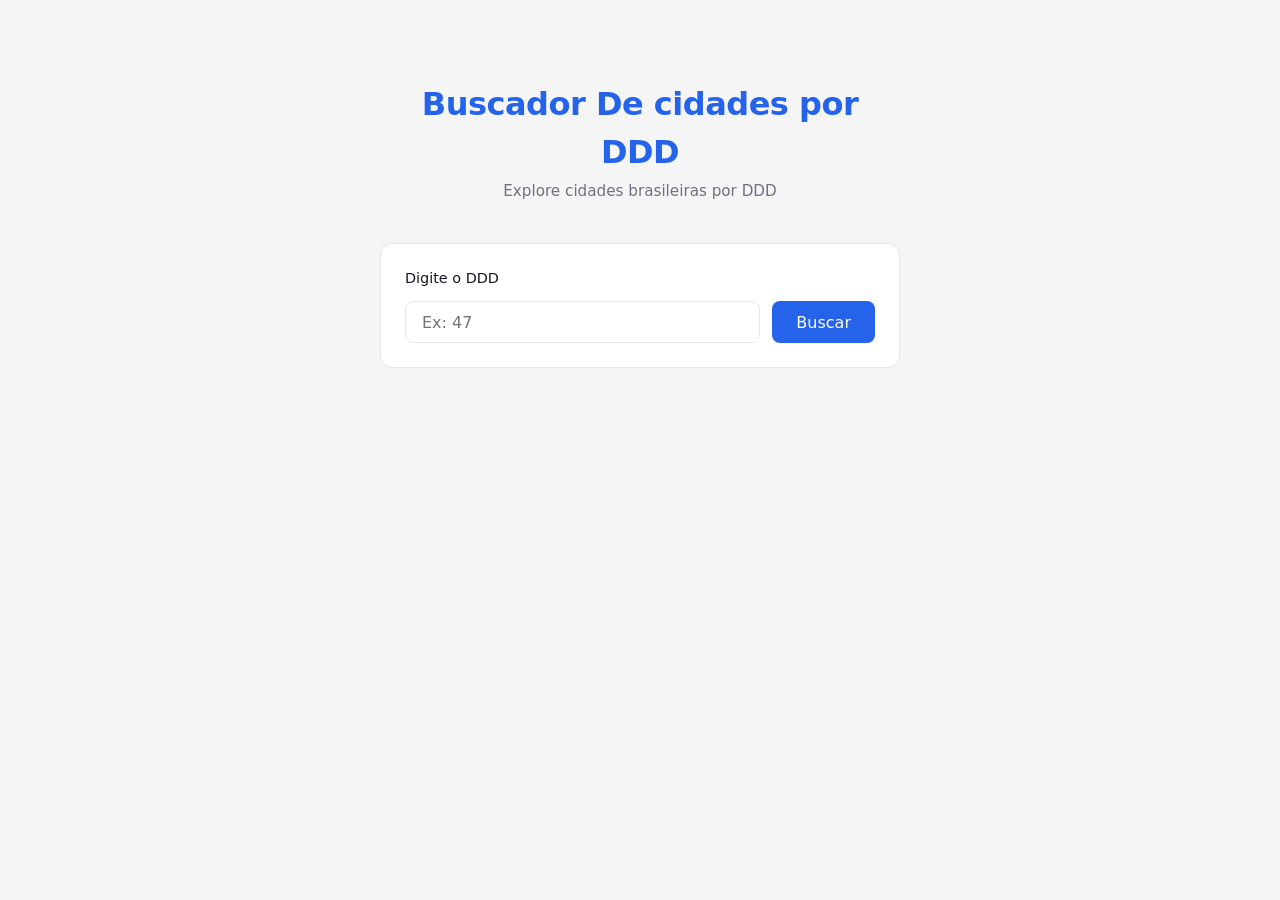
<file: index.html>
<!DOCTYPE html>
<html lang="pt-BR">
  <head>
    <meta charset="UTF-8" />
    <meta name="viewport" content="width=device-width, initial-scale=1.0" />
    <title>API DDD</title>
    <link rel="stylesheet" href="style.css" />
  </head>
  <body>
    <div class="container">
      <header>
        <h1>Buscador De cidades por DDD</h1>
        <p>Explore cidades brasileiras por DDD</p>
      </header>

      <main>
        <section class="search-section">
          <label for="ddd-input">Digite o DDD</label>
          <div class="search-row">
            <input
              autocomplete="off"
              type="number"
              id="ddd-input"
              min="11"
              max="99"
              placeholder="Ex: 47"
            />
            <button id="search-btn">Buscar</button>
          </div>
        </section>

        <div id="spinner" class="spinner hidden"></div>
        <div id="error-msg" class="error-msg hidden"></div>

        <section id="weather-section" class="hidden">
          <div id="weather-card"></div>
        </section>

        <section id="cities-section" class="card hidden">
          <h2>Cidades do estado de <span id="state-label">..</span></h2>
          <ul id="cities-list"></ul>
        </section>
      </main>
    </div>

    <script type="module" src="script.js"></script>
  </body>
</html>
</file>
<file: style.css>
* {
  box-sizing: border-box;
  margin: 0;
  padding: 0;
}

:root {
  --primary: #2563eb;
  --primary-hover: #1d4ed8;
  --bg: #f5f5f5;
  --surface: #ffffff;
  --text: #111827;
  --muted: #6b7280;
  --border: #e5e7eb;
  --error-bg: #fef2f2;
  --error-text: #dc2626;
  --error-border: #fecaca;
  --highlight-bg: #eff6ff;
}

body {
  font-family: "Inter", system-ui, -apple-system, sans-serif;
  background: var(--bg);
  color: var(--text);
  line-height: 1.5;
}

.container {
  max-width: 680px;
  margin: 0 auto;
  padding: 5rem;
}

header {
  text-align: center;
  margin-bottom: 2.5rem;
}

header h1 {
  font-size: 2rem;
  font-weight: 600;
  color: var(--primary);
  letter-spacing: -0.5px;
}

header p {
  color: var(--muted);
  font-size: 0.95rem;
  margin-top: 0.25rem;
}

.search-section {
  background: var(--surface);
  border: 1px solid var(--border);
  border-radius: 12px;
  padding: 1.5rem;
  margin-bottom: 1.25rem;
}

.search-section label {
  display: block;
  font-weight: 500;
  font-size: 0.9rem;
  margin-bottom: 0.75rem;
}

.search-row {
  display: flex;
  gap: 0.75rem;
}

input[type="number"] {
  flex: 1;
  padding: 0.65rem 1rem;
  border: 1.5px solid var(--border);
  border-radius: 8px;
  font-family: inherit;
  font-size: 1rem;
  color: var(--text);
  outline: none;
  transition: border-color 0.15s;
  -moz-appearance: textfield;
}

input[type="number"]::-webkit-inner-spin-button,
input[type="number"]::-webkit-outer-spin-button {
  -webkit-appearance: none;
}

input[type="number"]:focus {
  border-color: var(--primary);
}

button#search-btn {
  padding: 0.65rem 1.5rem;
  background: var(--primary);
  color: #fff;
  border: none;
  border-radius: 8px;
  font-family: inherit;
  font-size: 1rem;
  font-weight: 500;
  cursor: pointer;
  transition: background-color 0.15s, transform 0.1s;
  white-space: nowrap;
}

button#search-btn:hover {
  background: var(--primary-hover);
}
button#search-btn:active {
  transform: scale(0.97);
}

.spinner {
  width: 32px;
  height: 32px;
  border: 3px solid var(--border);
  border-top-color: var(--primary);
  border-radius: 50%;
  animation: spin 0.7s linear infinite;
  margin: 1.5rem auto;
}

@keyframes spin {
  to {
    transform: rotate(360deg);
  }
}

.error-msg {
  background: var(--error-bg);
  color: var(--error-text);
  border: 1px solid var(--error-border);
  border-radius: 8px;
  padding: 0.75rem 1rem;
  font-size: 0.875rem;
  margin-bottom: 1rem;
}

.hidden {
  display: none !important;
}

.card {
  background: var(--surface);
  border: 1px solid var(--border);
  border-radius: 12px;
  padding: 1.5rem;
  margin-bottom: 1.25rem;
}

#cities-section h2 {
  font-size: 0.95rem;
  font-weight: 600;
  margin-bottom: 1rem;
}

#cities-section h2 span {
  color: var(--primary);
}

#cities-list {
  list-style: none;
  display: flex;
  flex-wrap: wrap;
  gap: 0.5rem;
  max-height: 240px;
  overflow-y: auto;
  padding-right: 4px;
}

.city-item {
  padding: 0.35rem 0.9rem;
  background: var(--bg);
  border: 1.5px solid var(--border);
  border-radius: 20px;
  font-size: 0.82rem;
  cursor: pointer;
  transition: all 0.15s;
  user-select: none;
}

.city-item:hover {
  border-color: var(--primary);
  color: var(--primary);
  background: var(--highlight-bg);
}

.city-item.selected {
  background: var(--primary);
  color: #fff;
  border-color: var(--primary);
}

#weather-section {
  margin-bottom: 1.25rem;
}

.weather-card {
  background: var(--surface);
  border: 1px solid var(--border);
  border-radius: 12px;
  padding: 1.5rem;
  display: flex;
  align-items: center;
  gap: 1.5rem;
}

.weather-icon {
  width: 72px;
  height: 72px;
  flex-shrink: 0;
}

.weather-info h3 {
  font-size: 1.05rem;
  font-weight: 600;
  text-transform: capitalize;
  margin-bottom: 0.2rem;
}

.weather-temp {
  font-size: 2.25rem;
  font-weight: 600;
  color: var(--primary);
  line-height: 1.1;
}

.weather-desc {
  color: var(--muted);
  font-size: 0.875rem;
  margin-top: 0.2rem;
}

.weather-extra {
  display: flex;
  gap: 1rem;
  color: var(--muted);
  font-size: 0.8rem;
  margin-top: 0.35rem;
}

@media (max-width: 480px) {
  header h1 {
    font-size: 1.6rem;
  }

  .search-row {
    flex-direction: column;
  }

  .weather-card {
    flex-direction: column;
    text-align: center;
    gap: 1rem;
  }
}
</file>
